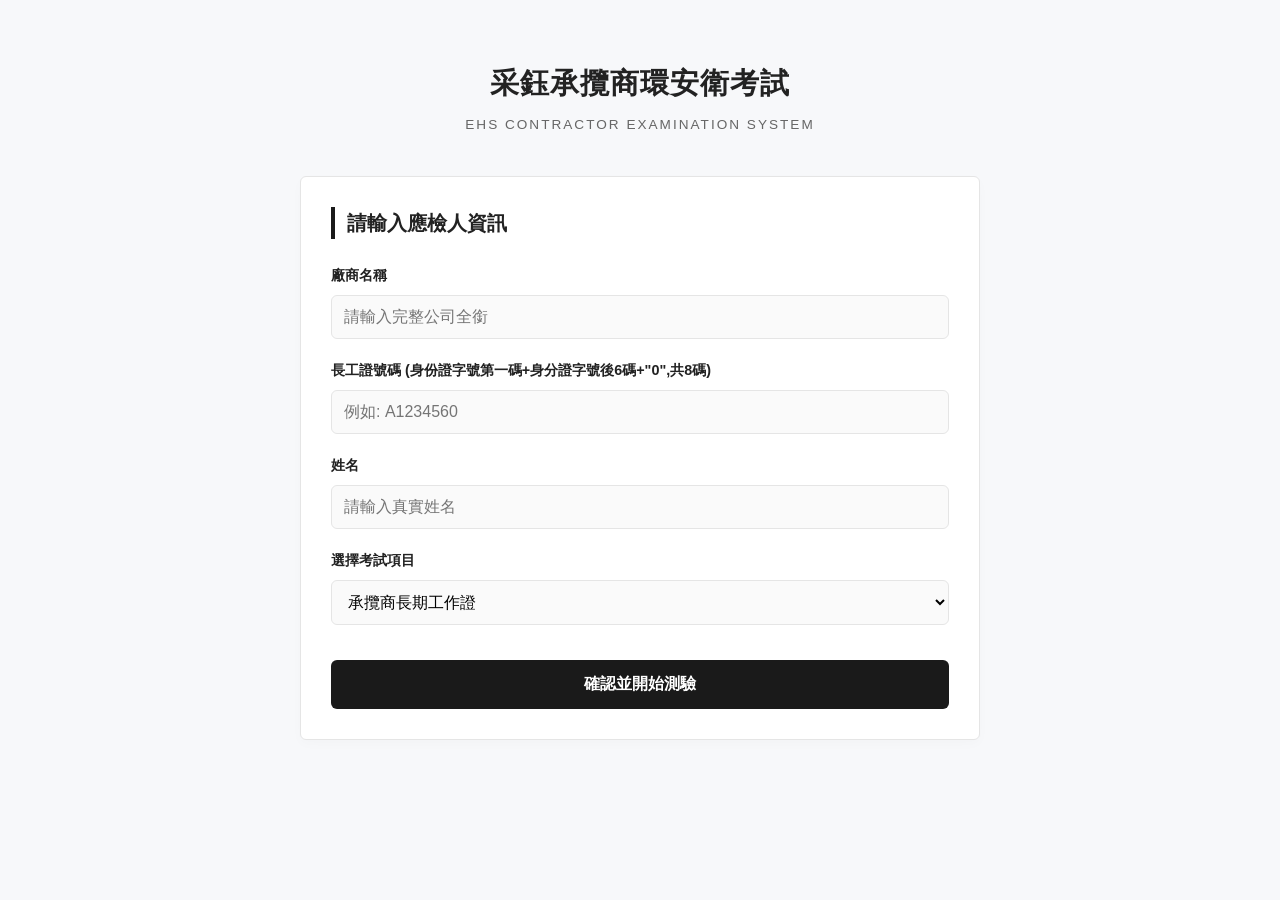
<file: index.html>
<!DOCTYPE html>
<html lang="zh-Hant">
<head>
    <meta charset="UTF-8">
    <meta name="viewport" content="width=device-width, initial-scale=1.0">
    <title>采鈺承攬商環安衛考試系統</title>
    <link rel="stylesheet" href="style.css">
</head>
<body>
    <div class="container">
        <header>
            <h1>采鈺承攬商環安衛考試</h1>
            <p class="subtitle">EHS Contractor Examination System</p>
        </header>

        <!-- 第一頁：登入資訊 -->
        <div id="page1" class="page active">
            <h2>請輸入應檢人資訊</h2>
            <div class="form-group">
                <label for="vendorName">廠商名稱</label>
                <input type="text" id="vendorName" placeholder="請輸入完整公司全銜" required>
            </div>
            <div class="form-group">
                <label for="employeeId">長工證號碼 (身份證字號第一碼+身分證字號後6碼+"0",共8碼)</label>
                <input type="text" id="employeeId" maxlength="8" pattern="^[a-zA-Z0-9\-]{8}$" placeholder="例如: A1234560" required>
            </div>
            <div class="form-group">
                <label for="userName">姓名</label>
                <input type="text" id="userName" placeholder="請輸入真實姓名" required>
            </div>
            <div class="form-group">
                <label for="examType">選擇考試項目</label>
                <select id="examType" required>
                    <option value="承攬商長期工作證">承攬商長期工作證</option>
                    <option value="緊急入廠_龍潭廠">緊急入廠_龍潭廠</option>
                    <option value="緊急入廠_新竹廠">緊急入廠_新竹廠</option>
                    <option value="天花板_教育訓練">天花板_教育訓練</option>
                    <option value="天花板_簡易母索">天花板_簡易母索</option>
                </select>
            </div>
            <button class="btn-submit" id="startExamBtn">確認並開始測驗</button>
        </div>

        <!-- 第二頁：線上測驗試卷 -->
        <div id="quizPage" class="page">
            <h2>線上測驗試卷</h2>
            <div id="loadingText" class="loading" style="display: none; color: #0288d1; font-weight: bold; margin: 15px 0;">正在隨機抽取題型...</div>
            <form id="quizForm">
                <div id="questionsContainer"></div>
                <input type="submit" id="submitBtn" class="btn-submit" value="確認交卷評分">
            </form>
        </div>

        <!-- 第三頁：結果與手動送出 -->
        <div id="resultPage" class="page">
            <h2>測驗結果評定</h2>
            <div id="resultSummary">
                <div class="info-grid">
                    <p class="info-item"><span>考試項目</span><span id="resExamType" class="value text-highlight"></span></p>
                    <p class="info-item"><span>廠商名稱</span><span id="resVendor" class="value"></span></p>
                    <p class="info-item"><span>工號</span><span id="resId" class="value"></span></p>
                    <p class="info-item"><span>姓名</span><span id="resName" class="value"></span></p>
                </div>
                
                <div class="score-container">
                    <div class="score-box">
                        <span class="score-label">測驗得分</span>
                        <span id="displayScore" class="large-score">0</span>
                    </div>
                    <div id="displayStatus" class="status-box">評定中</div>
                </div>
                
                <div id="reviewContainer" class="error-zone"></div>
            </div>
            
            <div class="button-group" style="margin-top: 25px;">
                <!-- 💡 保留關鍵按鈕：只有及格才建議點擊 -->
                <button id="uploadBtn" class="btn-submit" style="background-color: #2e7d32;">確認並送出成績至環安衛後台</button>
                <button class="btn-secondary" onclick="location.reload()">放棄成績並重新考試</button>
            </div>
        </div>
    </div>
    <script src="script.js"></script>
</body>
</html>
</file>
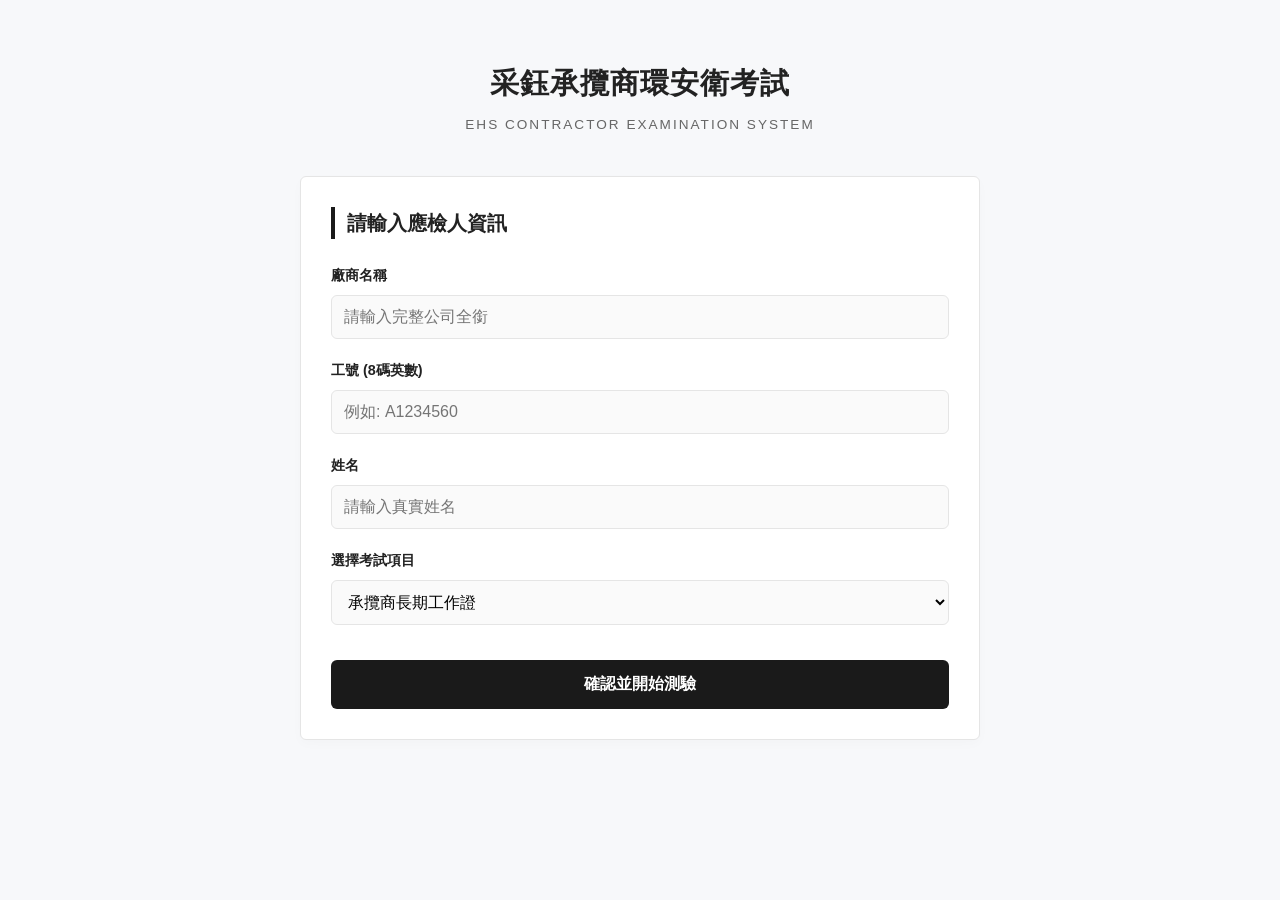
<file: !DOCTYPE.html>
<idnex html>
<html lang="zh-Hant">
<head>
    <meta charset="UTF-8">
    <meta name="viewport" content="width=device-width, initial-scale=1.0">
    <title>采鈺承攬商環安衛考試系統</title>
    <link rel="stylesheet" href="style.css">
</head>
<body>
    <div class="container">
        <header>
            <h1>采鈺承攬商環安衛考試</h1>
            <p class="subtitle">EHS Contractor Examination System</p>
        </header>

        <div id="page1" class="page active">
            <h2>請輸入應檢人資訊</h2>
            <div class="form-group">
                <label for="vendorName">廠商名稱</label>
                <input type="text" id="vendorName" placeholder="請輸入完整公司全銜" required>
            </div>
            <div class="form-group">
                <label for="employeeId">工號 (8碼英數)</label>
                <input type="text" id="employeeId" maxlength="8" pattern="^[a-zA-Z0-9-]{8}$" placeholder="例如: A1234560" required>
            </div>
            <div class="form-group">
                <label for="userName">姓名</label>
                <input type="text" id="userName" placeholder="請輸入真實姓名" required>
            </div>
            <div class="form-group">
                <label for="examType">選擇考試項目</label>
                <select id="examType" required>
                    <option value="承攬商長期工作證">承攬商長期工作證</option>
                    <option value="緊急入廠_龍潭廠">緊急入廠_龍潭廠</option>
                    <option value="緊急入廠_新竹廠">緊急入廠_新竹廠</option>
                    <option value="天花板_教育訓練">天花板_教育訓練</option>
                    <option value="天花板_簡易母索">天花板_簡易母索</option>
                </select>
            </div>
            <button class="btn-submit" onclick="goToPage2()">確認並開始測驗</button>
        </div>

        <div id="page2" class="page">
            <h2>線上測驗試卷</h2>
            <div id="loadingText" class="loading">正在從雲端題庫隨機抽取題型，請稍候...</div>
            <form id="examForm"></form>
        </div>

        <div id="page3" class="page">
            <h2>測驗結果評定</h2>
            <div id="resultSummary">
                <div class="info-grid">
                    <p class="info-item"><span>考試項目</span><span id="displayExamType" class="value text-highlight"></span></p>
                    <p class="info-item"><span>廠商名稱</span><span id="displayVendorName" class="value"></span></p>
                    <p class="info-item"><span>工號</span><span id="displayEmployeeId" class="value"></span></p>
                    <p class="info-item"><span>姓名</span><span id="displayName" class="value"></span></p>
                </div>
                
                <div class="score-container">
                    <div class="score-box">
                        <span class="score-label">測驗得分</span>
                        <span id="displayScore" class="large-score">0</span>
                    </div>
                    <div id="displayStatus" class="status-box">評定中</div>
                </div>
                
                <div id="errorList" class="error-zone"></div>
            </div>
            <p class="exam-date">評定日期: <span id="currentDate"></span></p>
            
            <div class="button-group">
                <button id="submitToDatabase" class="btn-submit" onclick="uploadData()">確認並送出成績至環安衛後台</button>
                <button class="btn-secondary" onclick="location.reload()">重新考試 (放棄本次成績)</button>
            </div>
        </div>
    </div>
    <script src="script.js"></script>
</body>
</html>
</file>
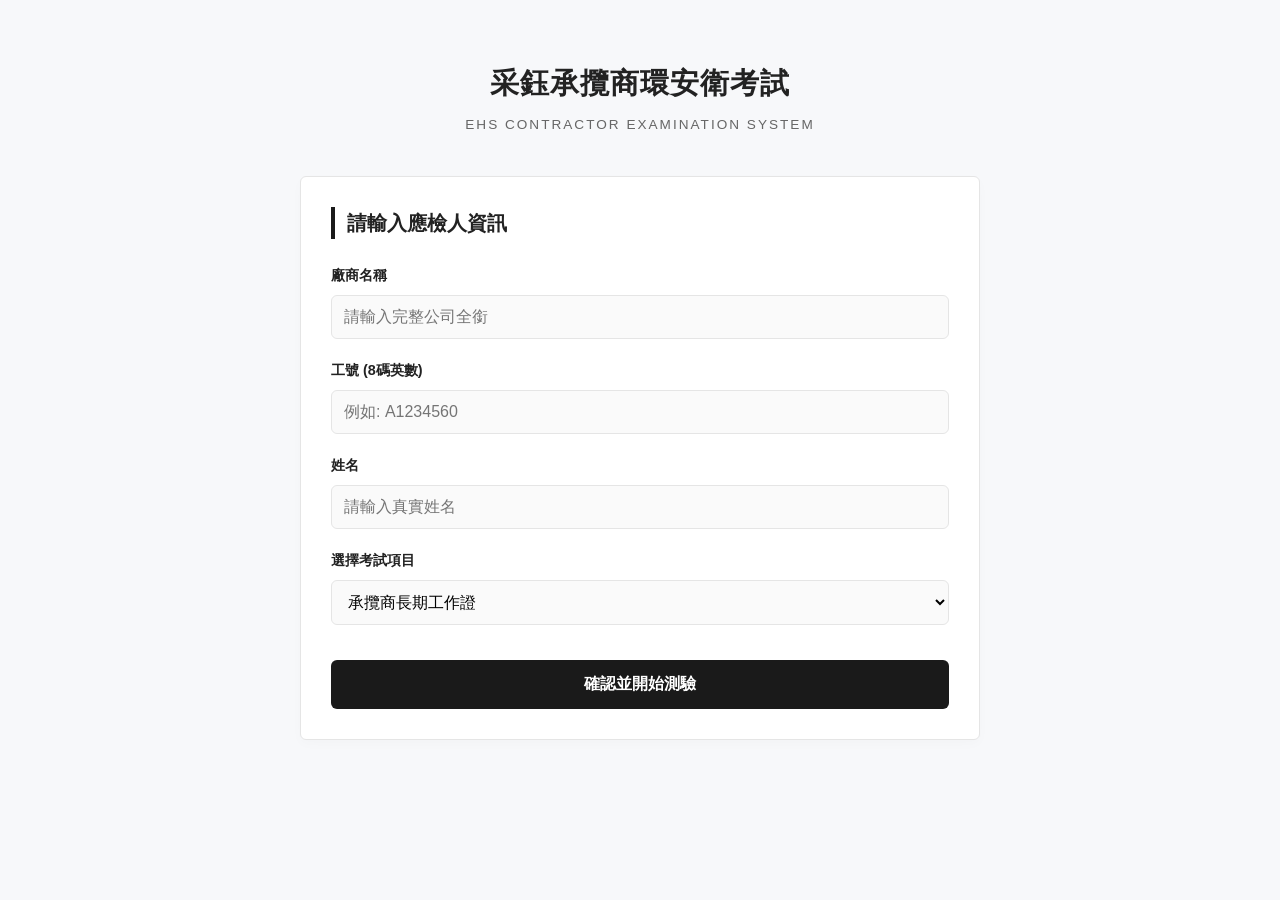
<file: idnex.html>
<!DOCTYPE html>
<html lang="zh-Hant">
<head>
    <meta charset="UTF-8">
    <meta name="viewport" content="width=device-width, initial-scale=1.0">
    <title>采鈺承攬商環安衛考試系統</title>
    <link rel="stylesheet" href="style.css">
</head>
<body>
    <div class="container">
        <header>
            <h1>采鈺承攬商環安衛考試</h1>
            <p class="subtitle">EHS Contractor Examination System</p>
        </header>

        <div id="page1" class="page active">
            <h2>請輸入應檢人資訊</h2>
            <div class="form-group">
                <label for="vendorName">廠商名稱</label>
                <input type="text" id="vendorName" placeholder="請輸入完整公司全銜" required>
            </div>
            <div class="form-group">
                <label for="employeeId">工號 (8碼英數)</label>
                <input type="text" id="employeeId" maxlength="8" pattern="^[a-zA-Z0-9-]{8}$" placeholder="例如: A1234560" required>
            </div>
            <div class="form-group">
                <label for="userName">姓名</label>
                <input type="text" id="userName" placeholder="請輸入真實姓名" required>
            </div>
            <div class="form-group">
                <label for="examType">選擇考試項目</label>
                <select id="examType" required>
                    <option value="承攬商長期工作證">承攬商長期工作證</option>
                    <option value="緊急入廠_龍潭廠">緊急入廠_龍潭廠</option>
                    <option value="緊急入廠_新竹廠">緊急入廠_新竹廠</option>
                    <option value="天花板_教育訓練">天花板_教育訓練</option>
                    <option value="天花板_簡易母索">天花板_簡易母索</option>
                </select>
            </div>
            <button class="btn-submit" onclick="goToPage2()">確認並開始測驗</button>
        </div>

        <div id="page2" class="page">
            <h2>線上測驗試卷</h2>
            <div id="loadingText" class="loading">正在從雲端題庫隨機抽取題型，請稍候...</div>
            <form id="examForm"></form>
        </div>

        <div id="page3" class="page">
            <h2>測驗結果評定</h2>
            <div id="resultSummary">
                <div class="info-grid">
                    <p class="info-item"><span>考試項目</span><span id="displayExamType" class="value text-highlight"></span></p>
                    <p class="info-item"><span>廠商名稱</span><span id="displayVendorName" class="value"></span></p>
                    <p class="info-item"><span>工號</span><span id="displayEmployeeId" class="value"></span></p>
                    <p class="info-item"><span>姓名</span><span id="displayName" class="value"></span></p>
                </div>
                
                <div class="score-container">
                    <div class="score-box">
                        <span class="score-label">測驗得分</span>
                        <span id="displayScore" class="large-score">0</span>
                    </div>
                    <div id="displayStatus" class="status-box">評定中</div>
                </div>
                
                <div id="errorList" class="error-zone"></div>
            </div>
            <p class="exam-date">評定日期: <span id="currentDate"></span></p>
            
            <div class="button-group">
                <button id="submitToDatabase" class="btn-submit" onclick="uploadData()">確認並送出成績至環安衛後台</button>
                <button class="btn-secondary" onclick="location.reload()">重新考試 (放棄本次成績)</button>
            </div>
        </div>
    </div>
    <script src="script.js"></script>
</body>
</html>
</file>
<file: style.css>
/* 日系功能性工裝美學風格 - 環安衛優化版 */
:root {
    --bg-color: #f7f8fa;
    --card-bg: #ffffff;
    --text-primary: #222222;
    --text-muted: #666666;
    --accent-color: #1a1a1a;
    --border-color: #e5e5e5;
    --success-color: #2e7d32;
    --fail-color: #c62828;
    --radius: 6px;
}

body {
    font-family: -apple-system, BlinkMacSystemFont, "Segoe UI", "Microsoft JhengHei", sans-serif;
    background-color: var(--bg-color);
    color: var(--text-primary);
    line-height: 1.6;
    margin: 0;
    padding: 0;
}

.container {
    max-width: 680px;
    margin: 40px auto;
    padding: 20px;
}

header {
    text-align: center;
    margin-bottom: 40px;
}

header h1 {
    font-size: 1.8rem;
    font-weight: 700;
    letter-spacing: 1px;
    margin: 0 0 8px 0;
}

.subtitle {
    font-size: 0.85rem;
    color: var(--text-muted);
    text-transform: uppercase;
    letter-spacing: 2px;
    margin: 0;
}

/* 頁面切換機制 */
.page {
    display: none;
    background-color: var(--card-bg);
    border: 1px solid var(--border-color);
    border-radius: var(--radius);
    padding: 30px;
    box-shadow: 0 4px 12px rgba(0, 0, 0, 0.02);
}

.page.active {
    display: block;
}

h2 {
    font-size: 1.25rem;
    font-weight: 600;
    margin-top: 0;
    margin-bottom: 25px;
    border-left: 4px solid var(--accent-color);
    padding-left: 12px;
}

/* 表單控制項 */
.form-group {
    margin-bottom: 20px;
}

.form-group label {
    display: block;
    font-size: 0.9rem;
    font-weight: 600;
    margin-bottom: 8px;
}

.form-group input, .form-group select {
    width: 100%;
    padding: 12px;
    border: 1px solid var(--border-color);
    border-radius: var(--radius);
    background-color: #fafafa;
    font-size: 1rem;
    box-sizing: border-box;
    transition: all 0.2s ease;
}

.form-group input:focus, .form-group select:focus {
    outline: none;
    border-color: var(--accent-color);
    background-color: #ffffff;
}

/* 按鈕美化 */
.btn-submit {
    width: 100%;
    background-color: var(--accent-color);
    color: #ffffff;
    border: none;
    padding: 14px;
    font-size: 1rem;
    font-weight: 600;
    border-radius: var(--radius);
    cursor: pointer;
    transition: background-color 0.2s ease;
    margin-top: 15px;
}

.btn-submit:hover {
    background-color: #333333;
}

.btn-submit:disabled {
    background-color: #cccccc;
    cursor: not-allowed;
}

.btn-secondary {
    width: 100%;
    background-color: transparent;
    color: var(--text-muted);
    border: 1px solid var(--border-color);
    padding: 12px;
    font-size: 0.95rem;
    border-radius: var(--radius);
    cursor: pointer;
    margin-top: 10px;
}

.btn-secondary:hover {
    background-color: #f0f0f0;
}

/* 題目塊設計 */
.question-block {
    border-bottom: 1px solid var(--border-color);
    padding-bottom: 20px;
    margin-bottom: 20px;
}

.question-title {
    font-size: 1.05rem;
    font-weight: 500;
    margin-bottom: 12px;
}

.q-source {
    font-size: 0.85rem;
    color: var(--text-muted);
    margin-left: 6px;
}

.options-group {
    display: flex;
    flex-direction: column;
    gap: 10px;
}

.option-label {
    display: flex;
    align-items: center;
    gap: 10px;
    padding: 10px 12px;
    border: 1px solid var(--border-color);
    border-radius: var(--radius);
    cursor: pointer;
    background-color: #fafafa;
    font-size: 0.95rem;
    transition: background-color 0.15s ease;
}

.option-label:hover {
    background-color: #f0f0f0;
}

.option-label input[type="radio"] {
    margin: 0;
    width: 18px;
    height: 18px;
    accent-color: var(--accent-color);
}

/* 第三頁結果摘要 */
.info-grid {
    display: grid;
    grid-template-columns: 1fr 1fr;
    gap: 12px;
    margin-bottom: 25px;
    background: #fafafa;
    padding: 15px;
    border-radius: var(--radius);
}

.info-item {
    margin: 0;
    font-size: 0.9rem;
    color: var(--text-muted);
    display: flex;
    flex-direction: column;
}

.info-item .value {
    color: var(--text-primary);
    font-size: 1rem;
    font-weight: 600;
    margin-top: 2px;
}

.text-highlight {
    color: #2b579a !important;
}

.score-container {
    display: flex;
    align-items: center;
    justify-content: space-between;
    border: 1px solid var(--border-color);
    padding: 20px;
    border-radius: var(--radius);
    margin-bottom: 25px;
}

.score-box {
    display: flex;
    flex-direction: column;
}

.score-label {
    font-size: 0.85rem;
    color: var(--text-muted);
    text-transform: uppercase;
}

.large-score {
    font-size: 3rem;
    font-weight: 800;
    line-height: 1;
}

.status-box {
    padding: 10px 20px;
    font-weight: 700;
    font-size: 1.1rem;
    border-radius: var(--radius);
}

.status-box.pass {
    background-color: #e8f5e9;
    color: var(--success-color);
}

.status-box.fail {
    background-color: #ffebee;
    color: var(--fail-color);
}

/* 錯題區 */
.error-zone {
    margin-top: 30px;
}

.error-zone-title {
    font-size: 1.1rem;
    color: #333;
    border-bottom: 2px solid var(--border-color);
    padding-bottom: 8px;
    margin-bottom: 15px;
}

.perfect-text {
    color: var(--success-color);
    font-weight: 600;
}

.wrong-item {
    border-bottom: 1px dashed var(--border-color);
    padding: 12px 0;
}

.wrong-q {
    margin: 0 0 6px 0;
    font-weight: 500;
}

.wrong-user {
    color: var(--fail-color);
    margin: 0 0 4px 0;
    font-size: 0.9rem;
}

.wrong-correct {
    color: var(--success-color);
    margin: 0;
    font-size: 0.9rem;
    font-weight: 500;
}

.source-tag {
    color: #888888;
}

.exam-date {
    font-size: 0.85rem;
    color: var(--text-muted);
    text-align: right;
    margin-top: 20px;
}

.loading {
    text-align: center;
    padding: 40px 0;
    color: var(--text-muted);
    font-size: 0.95rem;
}

/* RWD 行動裝置優化 */
@media (max-width: 480px) {
    .container { margin: 10px auto; padding: 10px; }
    .page { padding: 15px; }
    .info-grid { grid-template-columns: 1fr; }
    .score-container { flex-direction: column; gap: 15px; text-align: center; }
}
</file>
